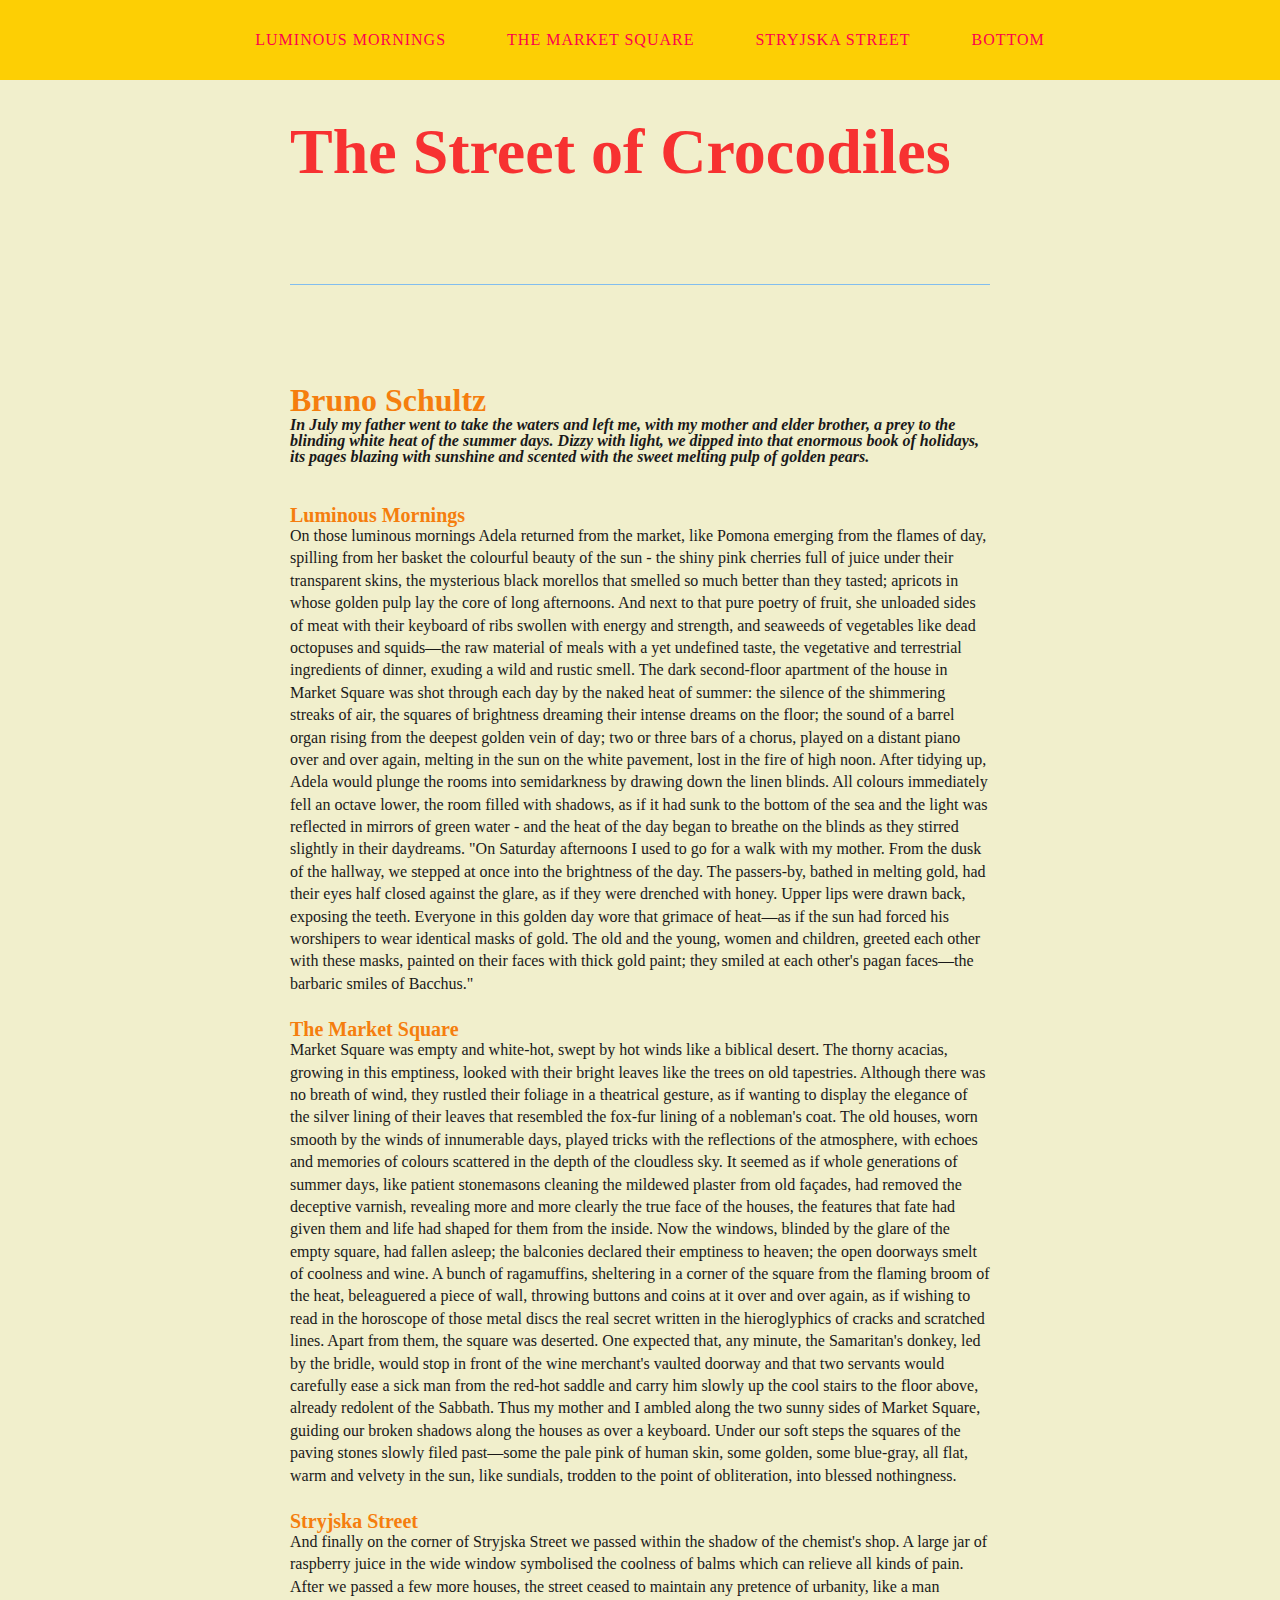
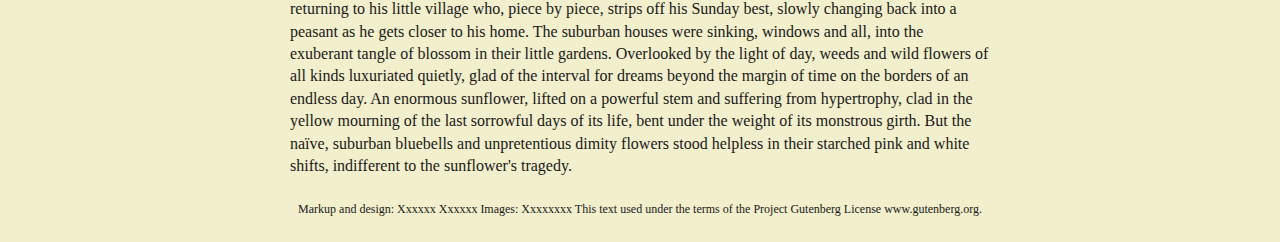
<file: burno.html>
<DOCTYPE html>
    <html lang="en-Gb">
    <head>
        <meta charset="utf-8"/>
        <meta name="author" content="Ann McStay"/>
        <title>Index</title>
        <link href="css/style.css" type="text/css" rel="stylesheet"/>
    </head>
    <body>
        <nav>
            <ul>
                 <li><a href="#luminous-mornings">Luminous Mornings</a></li>
                 <li><a href="#themarketsquare">The Market Square</a></li>
                 <li><a href="#stryjskastreet">Stryjska Street</a></li>
                 <li><a href="#bottom"> Bottom</a></li>
            </ul>
        </nav> 
        <header>
            <h1>The Street of Crocodiles</h1>
            <hr>
            <h2>Bruno Schultz</h2>
            <p><b><i>In July my father went to take the waters and left me, with my mother and elder brother, a prey to the blinding white heat of the summer days. Dizzy with light, we dipped into that enormous book of holidays, its pages blazing with sunshine and scented with the sweet melting pulp of golden pears.</i></b></p>
         </header>
         <section><br>
         <h3 id="luminous-morning">Luminous Mornings</h3>
         <p>On those luminous mornings Adela returned from the market, like Pomona emerging from the flames of day, spilling from her basket the colourful beauty of the sun - the shiny pink cherries full of juice under their transparent skins, the mysterious black morellos that smelled so much better than they tasted; apricots in whose golden pulp lay the core of long afternoons. And next to that pure poetry of fruit, she unloaded sides of meat with their keyboard of ribs swollen with energy and strength, and seaweeds of vegetables like dead octopuses and squids—the raw material of meals with a yet undefined taste, the vegetative and terrestrial ingredients of dinner, exuding a wild and rustic smell.
            The dark second-floor apartment of the house in Market Square was shot through each day by the naked heat of summer: the silence of the shimmering streaks of air, the squares of brightness dreaming their intense dreams on the floor; the sound of a barrel organ rising from the deepest golden vein of day; two or three bars of a chorus, played on a distant piano over and over again, melting in the sun on the white pavement, lost in the fire of high noon.
            After tidying up, Adela would plunge the rooms into semidarkness by drawing down the linen blinds. All colours immediately fell an octave lower, the room filled with shadows, as if it had sunk to the bottom of the sea and the light was reflected in mirrors of green water - and the heat of the day began to breathe on the blinds as they stirred slightly in their daydreams.
            "On Saturday afternoons I used to go for a walk with my mother. From the dusk of the hallway, we stepped at once into the brightness of the day. The passers-by, bathed in melting gold, had their eyes half closed against the glare, as if they were drenched with honey. Upper lips were drawn back, exposing the teeth. Everyone in this golden day wore that grimace of heat—as if the sun had forced his worshipers to wear identical masks of gold. The old and the young, women and children, greeted each other with these masks, painted on their faces with thick gold paint; they smiled at each other's pagan faces—the barbaric smiles of Bacchus."
            </p>
            <h3 id="themarketsquare">The Market Square</h3>
            <p>Market Square was empty and white-hot, swept by hot winds like a biblical desert. The thorny acacias, growing in this emptiness, looked with their bright leaves like the trees on old tapestries. Although there was no breath of wind, they rustled their foliage in a theatrical gesture, as if wanting to display the elegance of the silver lining of their leaves that resembled the fox-fur lining of a nobleman's coat. The old houses, worn smooth by the winds of innumerable days, played tricks with the reflections of the atmosphere, with echoes and memories of colours scattered in the depth of the cloudless sky. It seemed as if whole generations of summer days, like patient stonemasons cleaning the mildewed plaster from old façades, had removed the deceptive varnish, revealing more and more clearly the true face of the houses, the features that fate had given them and life had shaped for them from the inside.
                Now the windows, blinded by the glare of the empty square, had fallen asleep; the balconies declared their emptiness to heaven; the open doorways smelt of coolness and wine.
                A bunch of ragamuffins, sheltering in a corner of the square from the flaming broom of the heat, beleaguered a piece of wall, throwing buttons and coins at it over and over again, as if wishing to read in the horoscope of those metal discs the real secret written in the hieroglyphics of cracks and scratched lines. Apart from them, the square was deserted. One expected that, any minute, the Samaritan's donkey, led by the bridle, would stop in front of the wine merchant's vaulted doorway and that two servants would carefully ease a sick man from the red-hot saddle and carry him slowly up the cool stairs to the floor above, already redolent of the Sabbath.
                Thus my mother and I ambled along the two sunny sides of Market Square, guiding our broken shadows along the houses as over a keyboard.
                Under our soft steps the squares of the paving stones slowly filed past—some the pale pink of human skin, some golden, some blue-gray, all flat, warm and velvety in the sun, like sundials, trodden to the point of obliteration, into blessed nothingness.
                </p>
            <h3 id="stryjsastreet">Stryjska Street</h3>
                <p>And finally on the corner of Stryjska Street we passed within the shadow of the chemist's shop. A large jar of raspberry juice in the wide window symbolised the coolness of balms which can relieve all kinds of pain. After we passed a few more houses, the street ceased to maintain any pretence of urbanity, like a man returning to his little village who, piece by piece, strips off his Sunday best, slowly changing back into a peasant as he gets closer to his home.
                    The suburban houses were sinking, windows and all, into the exuberant tangle of blossom in their little gardens. Overlooked by the light of day, weeds and wild flowers of all kinds luxuriated quietly, glad of the interval for dreams beyond the margin of time on the borders of an endless day. An enormous sunflower, lifted on a powerful stem and suffering from hypertrophy, clad in the yellow mourning of the last sorrowful days of its life, bent under the weight of its monstrous girth. But the naïve, suburban bluebells and unpretentious dimity flowers stood helpless in their starched pink and white shifts, indifferent to the sunflower's tragedy.
                    </p>
                    </section>

    </body>
    <footer id="bottom"><p>Markup and design: Xxxxxx Xxxxxx
        Images: Xxxxxxxx 
        This text used under the terms of the Project Gutenberg License www.gutenberg.org. </p>
        </footer>
    </html>
</file>
<file: css/style.css>
/* -- CSS Reset --*/
* {
    padding: 0;
    margin: 0;
    font-size: 100%;
    line-height: 1em;
}

/*--Main structure style--*/

body {
    background: #f1efcc;
    color: rgb(26, 25, 25);

}

section, header, footer {
    width: 80%;
    max-width: 700px;
    margin: auto;
}

/*--styling typograpghy--*/
h2,h3 {
    color: #f57e0e;
}

h1 {
    font-size: 4rem;
    color: rgb(247, 49, 49);
    margin-top: 7.5rem;
}

h2 {
    font-size: 1.999rem;
    margin: 3em 0 1 em 0;
}

h3 {
    font-size: 1.25rem;
    margin: 3em 0 1 em 0;
}

p, blockquote {
    margin-bottom: 1.5rem;
    line-height: 1.4;
}

blockquote {
    color: #F5ED7B;
    font-size: 1.15rem;
    font-style: italic;
    hanging-punctuation: first;
    text-indent: -0.5rem;

}
cite {
    color: rgb(233, 231, 231);
    font-size: 0.8rem;
    font-style: normal;
}

a {
    color: rgb(99, 227, 250);
    text-decoration: none;
  }
  
  
  /* mouse over link */
  a:hover {
    color: hotpink;
    text-decoration: none;
  }

  /*--nav--*/
  nav {
      position: fixed;
      top: 0;
      left: 0;
      margin: 0;
      width: 100%;
      Background: rgb(253, 207, 4);
      padding: 2em 10;
  }
  nav ul {
      text-align: center;
      text-transform: uppercase;
      letter-spacing: 1;
  }

  ul li {
      display: inline;
      margin: 28px;
  }

  nav a {
      color: rgb(252, 2, 77);
  }

  nav a:hover {
      border-bottom: none;
      color: rgb(78, 225, 245);
      transition: all 0.4s ease-in-out;
  }

  hr {
    margin: 100px 0;
    height: 1px;
    background-color: rgb(130, 189, 238);
    color: rgb(130, 180, 238);
    border: 0 none;
}

footer {
    text-align: center;
    font-size: 0.75rem;
    margin: 6em 0 3em 0
    padding: 2em 10;
}
</file>
